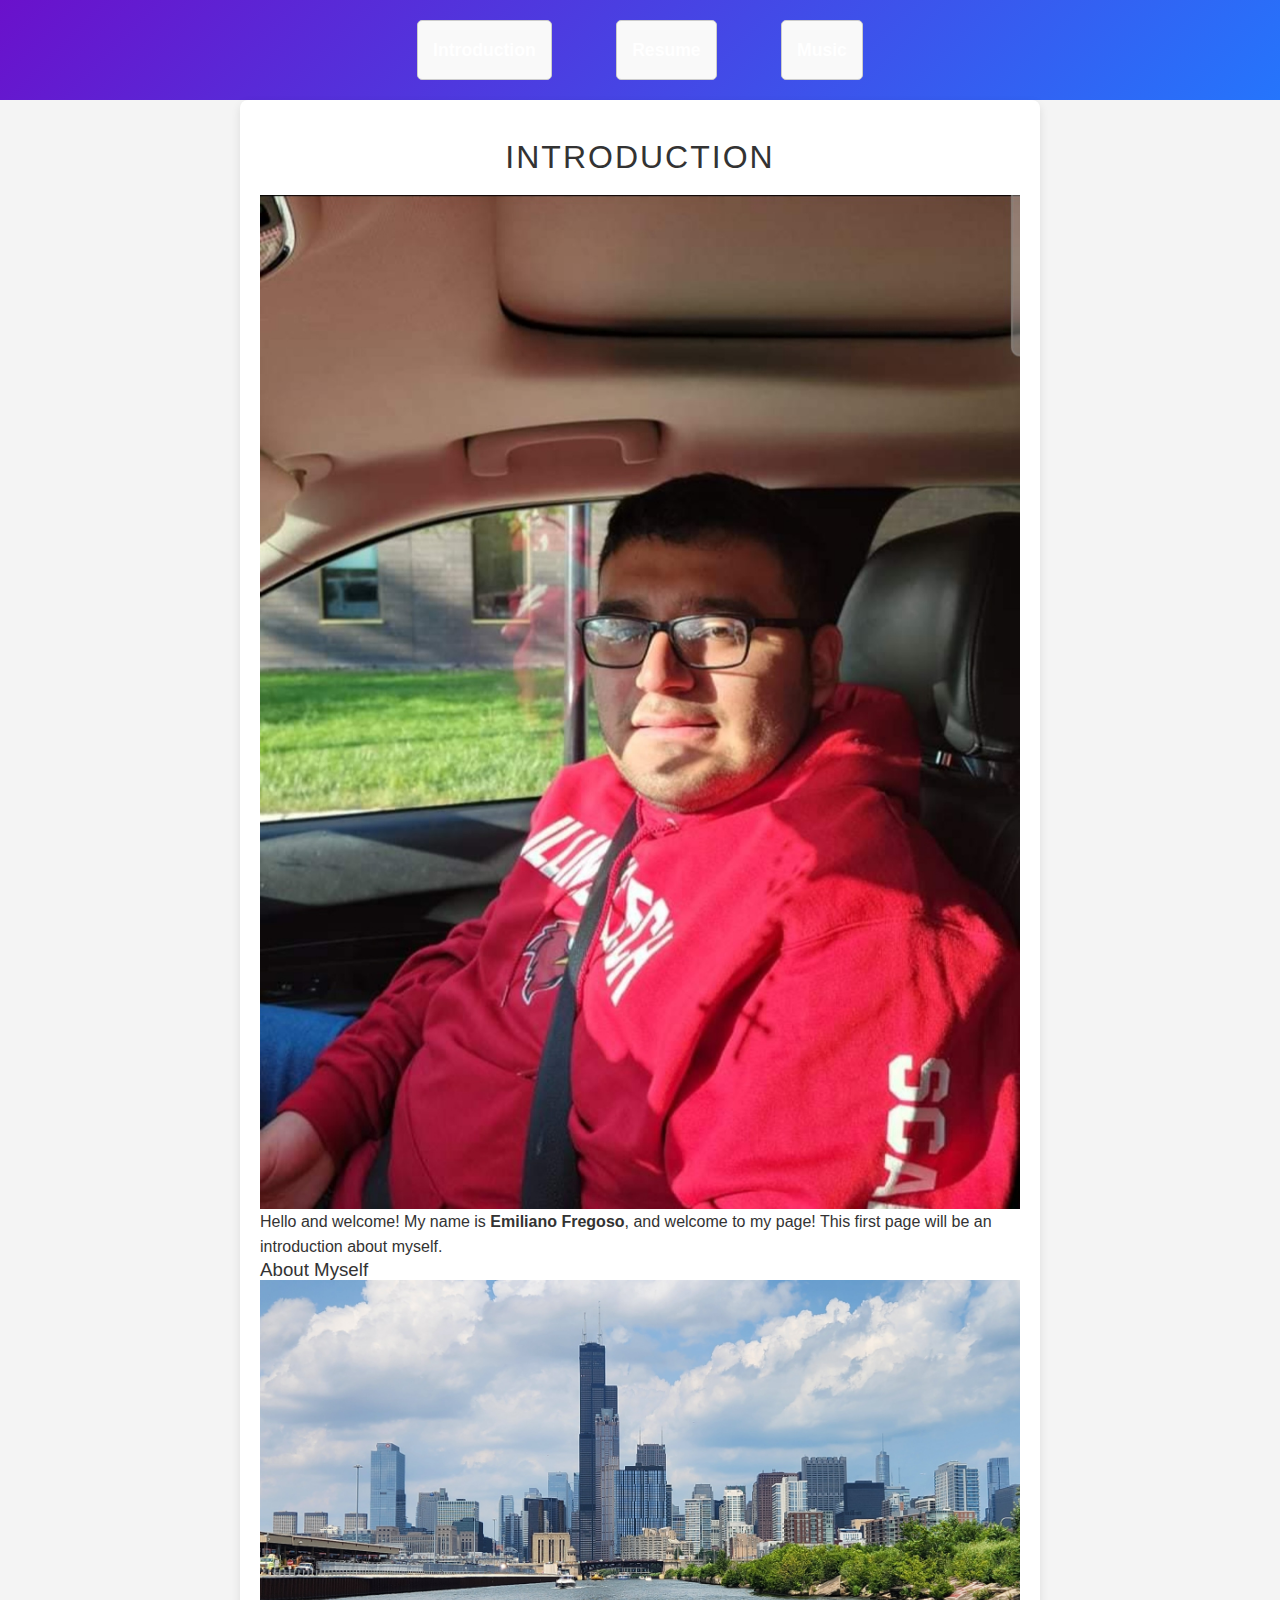
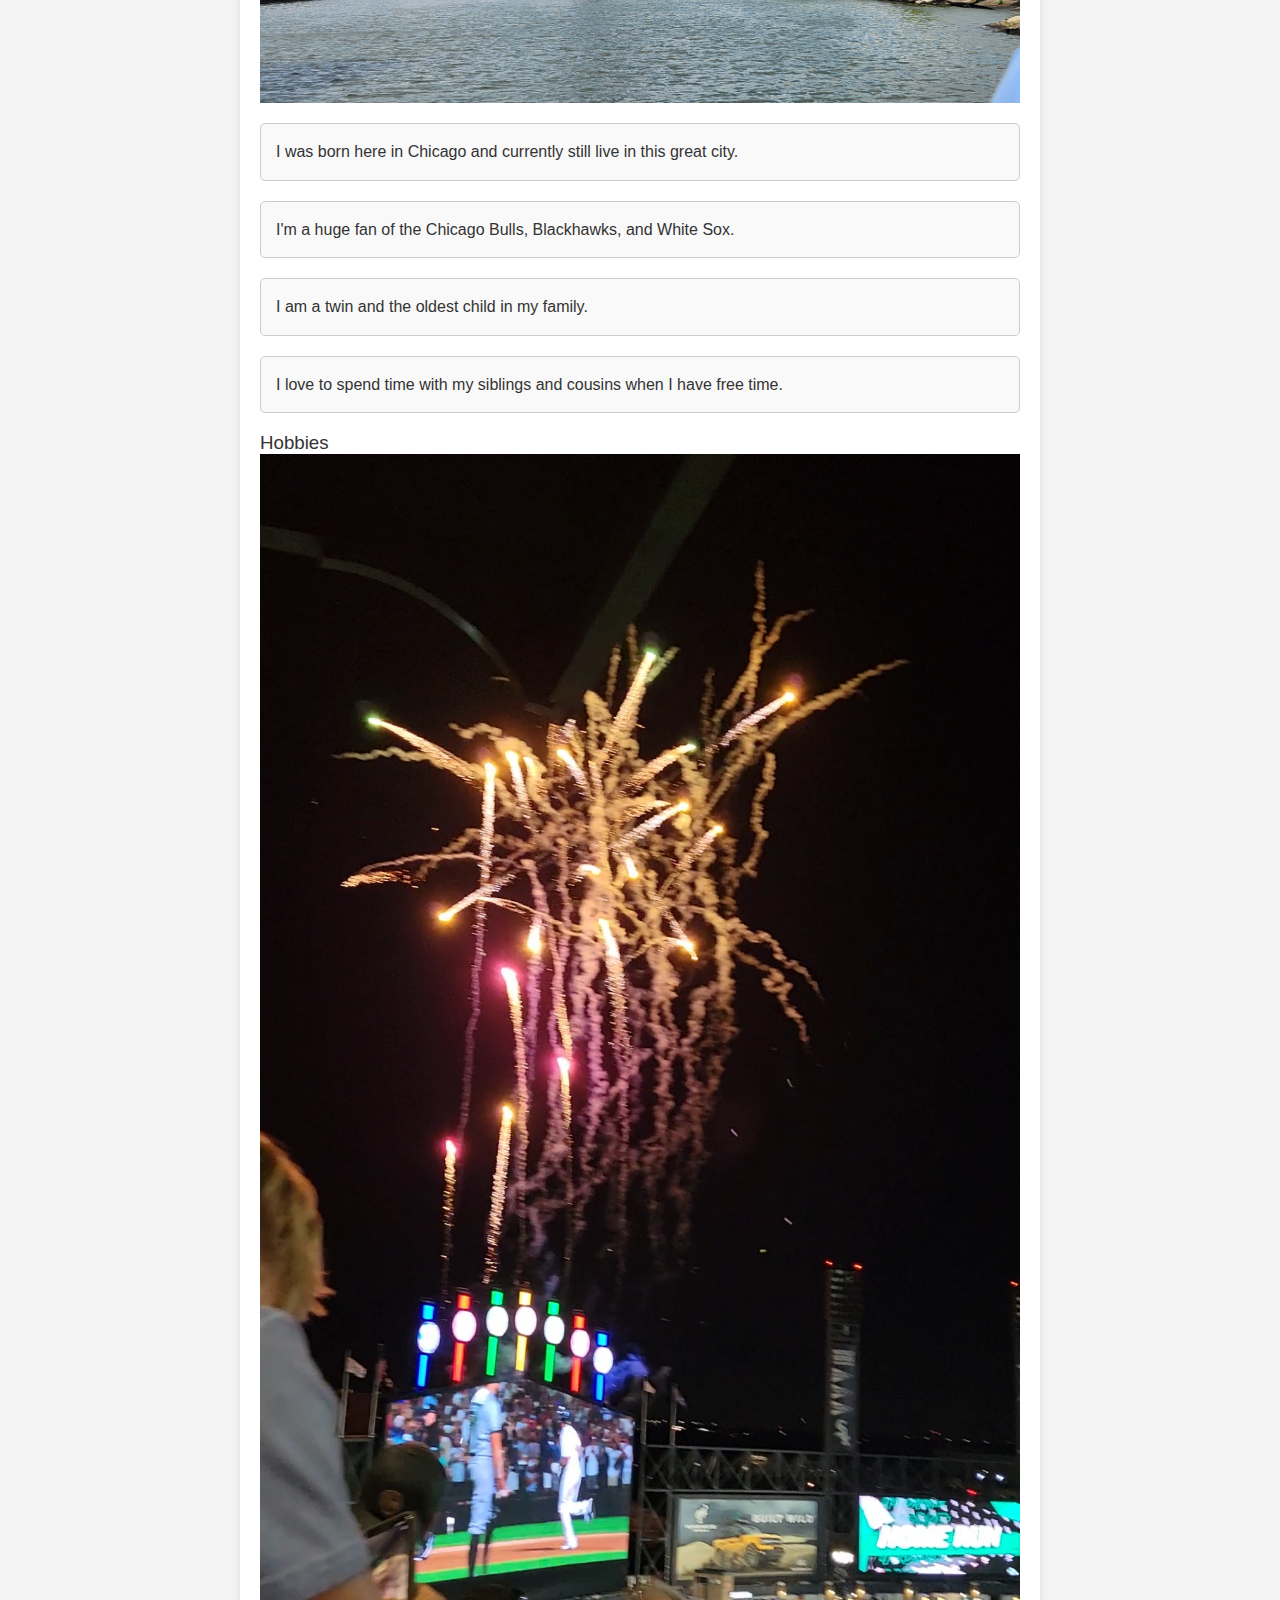
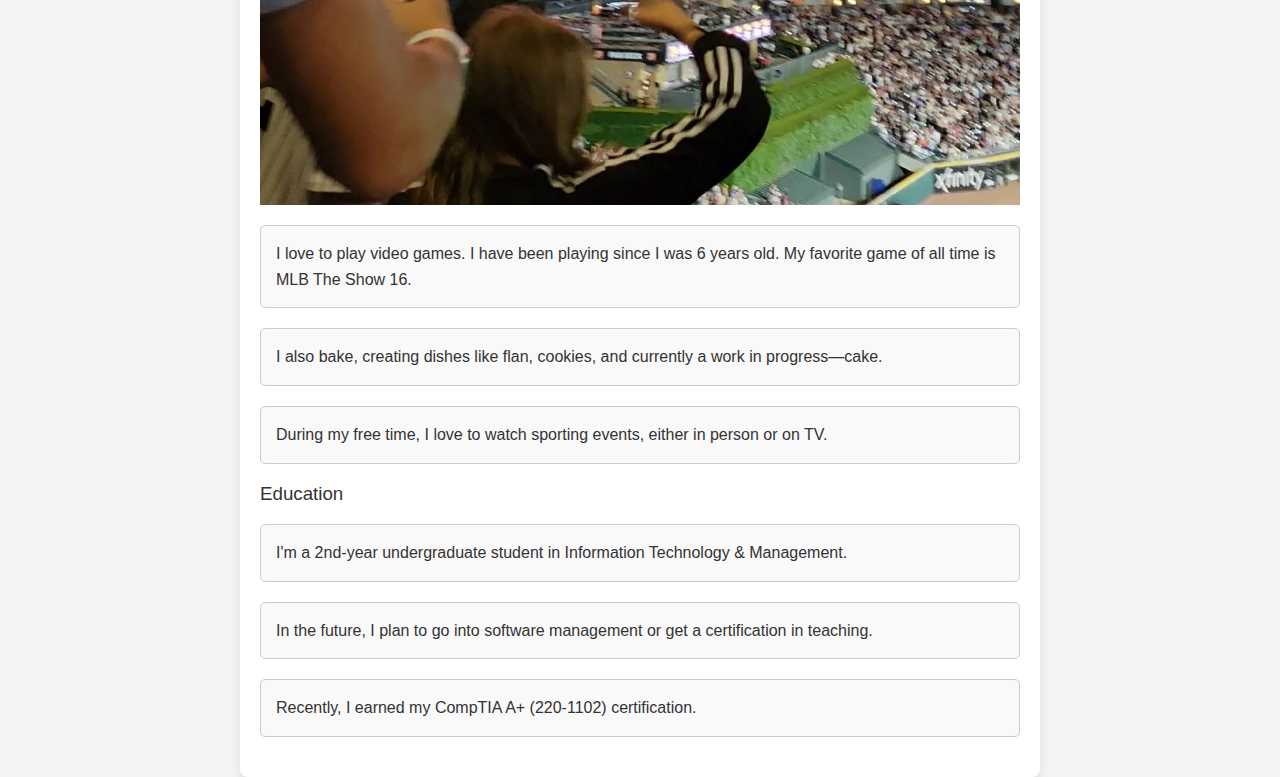
<file: index.html>
<!DOCTYPE html>
<html lang="en">

<head>
  <meta charset="utf-8">
  <title>Introduction</title>
  <meta name="viewport" content="width=device-width, initial-scale=1">
  <link rel="stylesheet" href="css/reset.css">
  <link rel="stylesheet" href="css/style.css">   
</head>

<body>
  <header>
    <nav>
      <ul>
        <li><a href="index.html" title="Introduction">Introduction</a></li>
        <li><a href="resume.html" title="Resume">Resume</a></li>
        <li><a href="video_profile.html" title="Music">Music</a></li>
      </ul>
    </nav>
  </header>

  <main>
    <section>
      <h1>Introduction</h1>
      <div>
        <img src="images/Me.jpg" alt="A portrait of Emiliano Fregoso in the introduction page">
        <p>Hello and welcome! My name is <strong>Emiliano Fregoso</strong>, and welcome to my page! 
          This first page will be an introduction about myself.
        </p>
      </div>
    </section>

    <section>
      <h3>About Myself</h3>
      <div>
        <img src="images/City.jpg" alt="A portrait of Downtown Chicago in the introduction page">
        <ul>
          <li>I was born here in Chicago and currently still live in this great city.</li>
          <li>I'm a huge fan of the Chicago Bulls, Blackhawks, and White Sox.</li>
          <li>I am a twin and the oldest child in my family.</li>
          <li>I love to spend time with my siblings and cousins when I have free time.</li>
        </ul>
      </div>
    </section>

    <section>
      <h3>Hobbies</h3>
      <div>
        <img src="images/Sports.jpg" alt="A portrait of Fireworks at White Sox park in the introduction page">
        <ul>
          <li>I love to play video games. I have been playing since I was 6 years old. My favorite game of all time is MLB The Show 16.</li>
          <li>I also bake, creating dishes like flan, cookies, and currently a work in progress—cake.</li>
          <li>During my free time, I love to watch sporting events, either in person or on TV.</li>
        </ul>
      </div>
    </section>

    <section>
      <h3>Education</h3>
      <ul>
        <li>I'm a 2nd-year undergraduate student in Information Technology & Management.</li>
        <li>In the future, I plan to go into software management or get a certification in teaching.</li>
        <li>Recently, I earned my CompTIA A+ (220-1102) certification.</li>
      </ul>
    </section>
  </main>
</body>
</html>
</file>
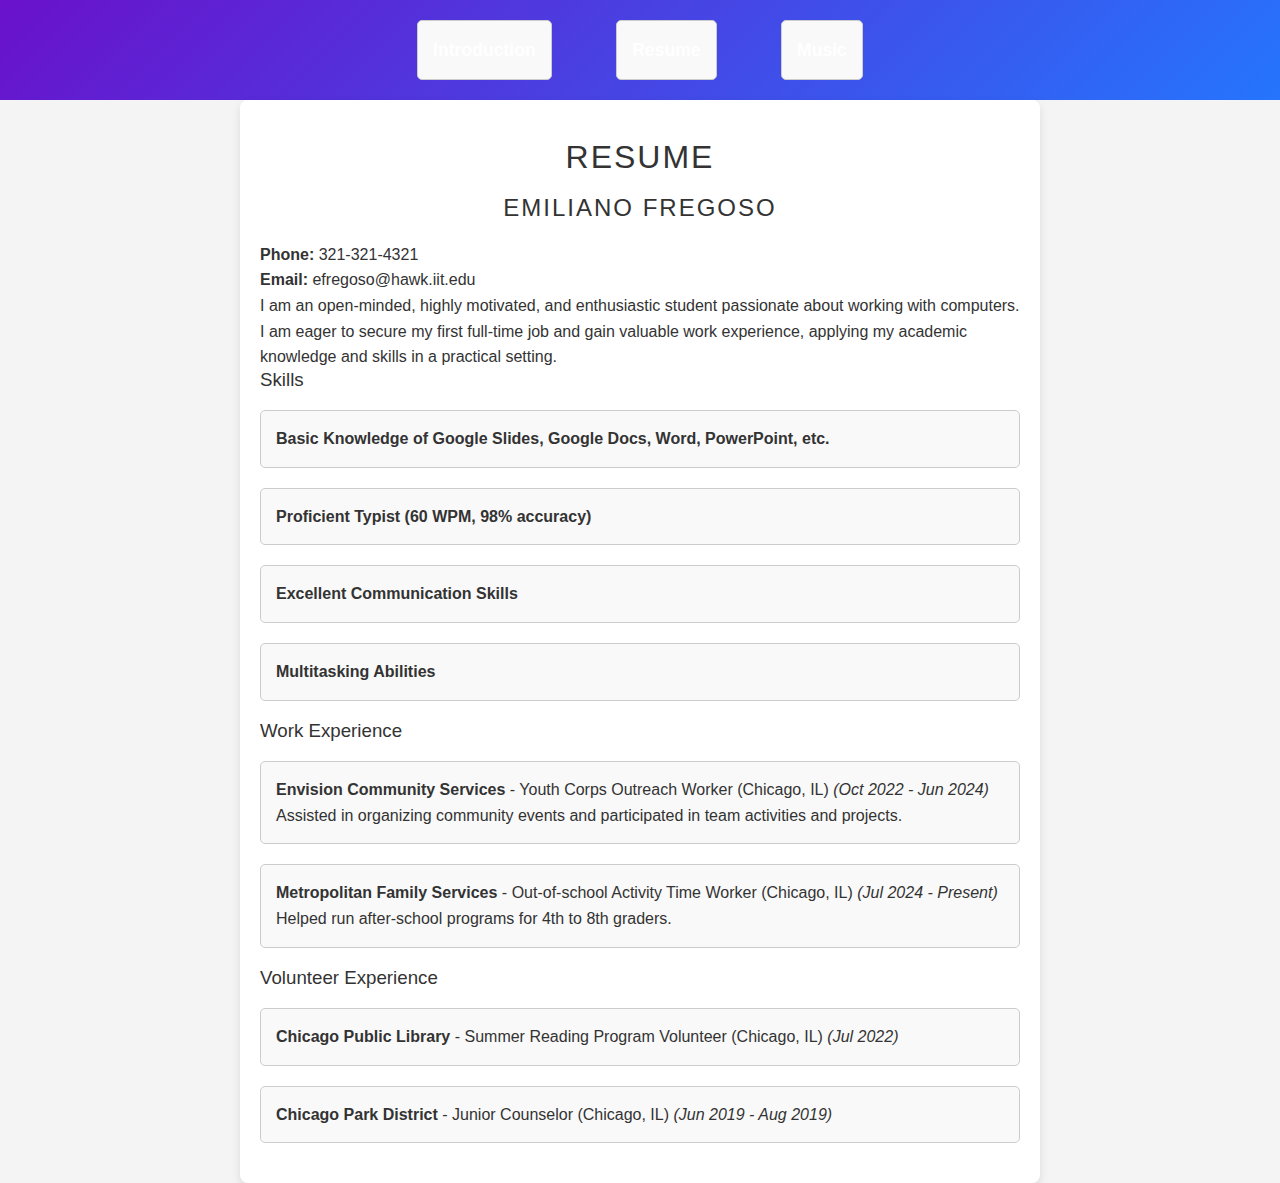
<file: resume.html>
<!DOCTYPE html>
<html lang="en">

<head>
  <meta charset="utf-8">
  <meta name="viewport" content="width=device-width, initial-scale=1.0">
  <meta name="description" content="Resume of Emiliano Fregoso">
  <meta name="keywords" content="resume, Emiliano Fregoso, skills, work experience, volunteer, student">
  <meta name="author" content="Emiliano Fregoso">
  <title>Resume of Emiliano Fregoso</title>
  <link rel="stylesheet" href="css/reset.css"> 
  <link rel="stylesheet" href="css/style.css"> 
</head>

<body>
  <header>
    <nav>
      <ul>
        <li><a href="index.html">Introduction</a></li>
        <li><a href="resume.html">Resume</a></li>
        <li><a href="video_profile.html">Music</a></li>
      </ul>
    </nav>
  </header>

  <main>
    <h1>Resume</h1>

    <section aria-labelledby="contact-info">
      <h2 id="contact-info">Emiliano Fregoso</h2>
      <div>
        <p><strong>Phone:</strong> 321-321-4321</p>
        <p><strong>Email:</strong> <a href="mailto:efregoso@hawk.iit.edu">efregoso@hawk.iit.edu</a></p>
      </div>
      <p>
        I am an open-minded, highly motivated, and enthusiastic student passionate about working with computers. I am eager to secure my first full-time job and gain valuable work experience, applying my academic knowledge and skills in a practical setting.
      </p>
    </section>

    <section aria-labelledby="skills">
      <h3 id="skills">Skills</h3>
      <ul>
        <li><strong>Basic Knowledge of Google Slides, Google Docs, Word, PowerPoint, etc.</strong></li>
        <li><strong>Proficient Typist (60 WPM, 98% accuracy)</strong></li>
        <li><strong>Excellent Communication Skills</strong></li>
        <li><strong>Multitasking Abilities</strong></li>
      </ul>
    </section>

    <section aria-labelledby="work-experience">
      <h3 id="work-experience">Work Experience</h3>
      <ul>
        <li>
          <strong>Envision Community Services</strong> - Youth Corps Outreach Worker (Chicago, IL) <em>(Oct 2022 - Jun 2024)</em>
          <p>Assisted in organizing community events and participated in team activities and projects.</p>
        </li>
        <li>
          <strong>Metropolitan Family Services</strong> - Out-of-school Activity Time Worker (Chicago, IL) <em>(Jul 2024 - Present)</em>
          <p>Helped run after-school programs for 4th to 8th graders.</p>
        </li>
      </ul>
    </section>

    <section aria-labelledby="volunteer-experience">
      <h3 id="volunteer-experience">Volunteer Experience</h3>
      <ul>
        <li><strong>Chicago Public Library</strong> - Summer Reading Program Volunteer (Chicago, IL) <em>(Jul 2022)</em></li>
        <li><strong>Chicago Park District</strong> - Junior Counselor (Chicago, IL) <em>(Jun 2019 - Aug 2019)</em></li>
      </ul>
    </section>
  </main>
</body>
</html>
</file>
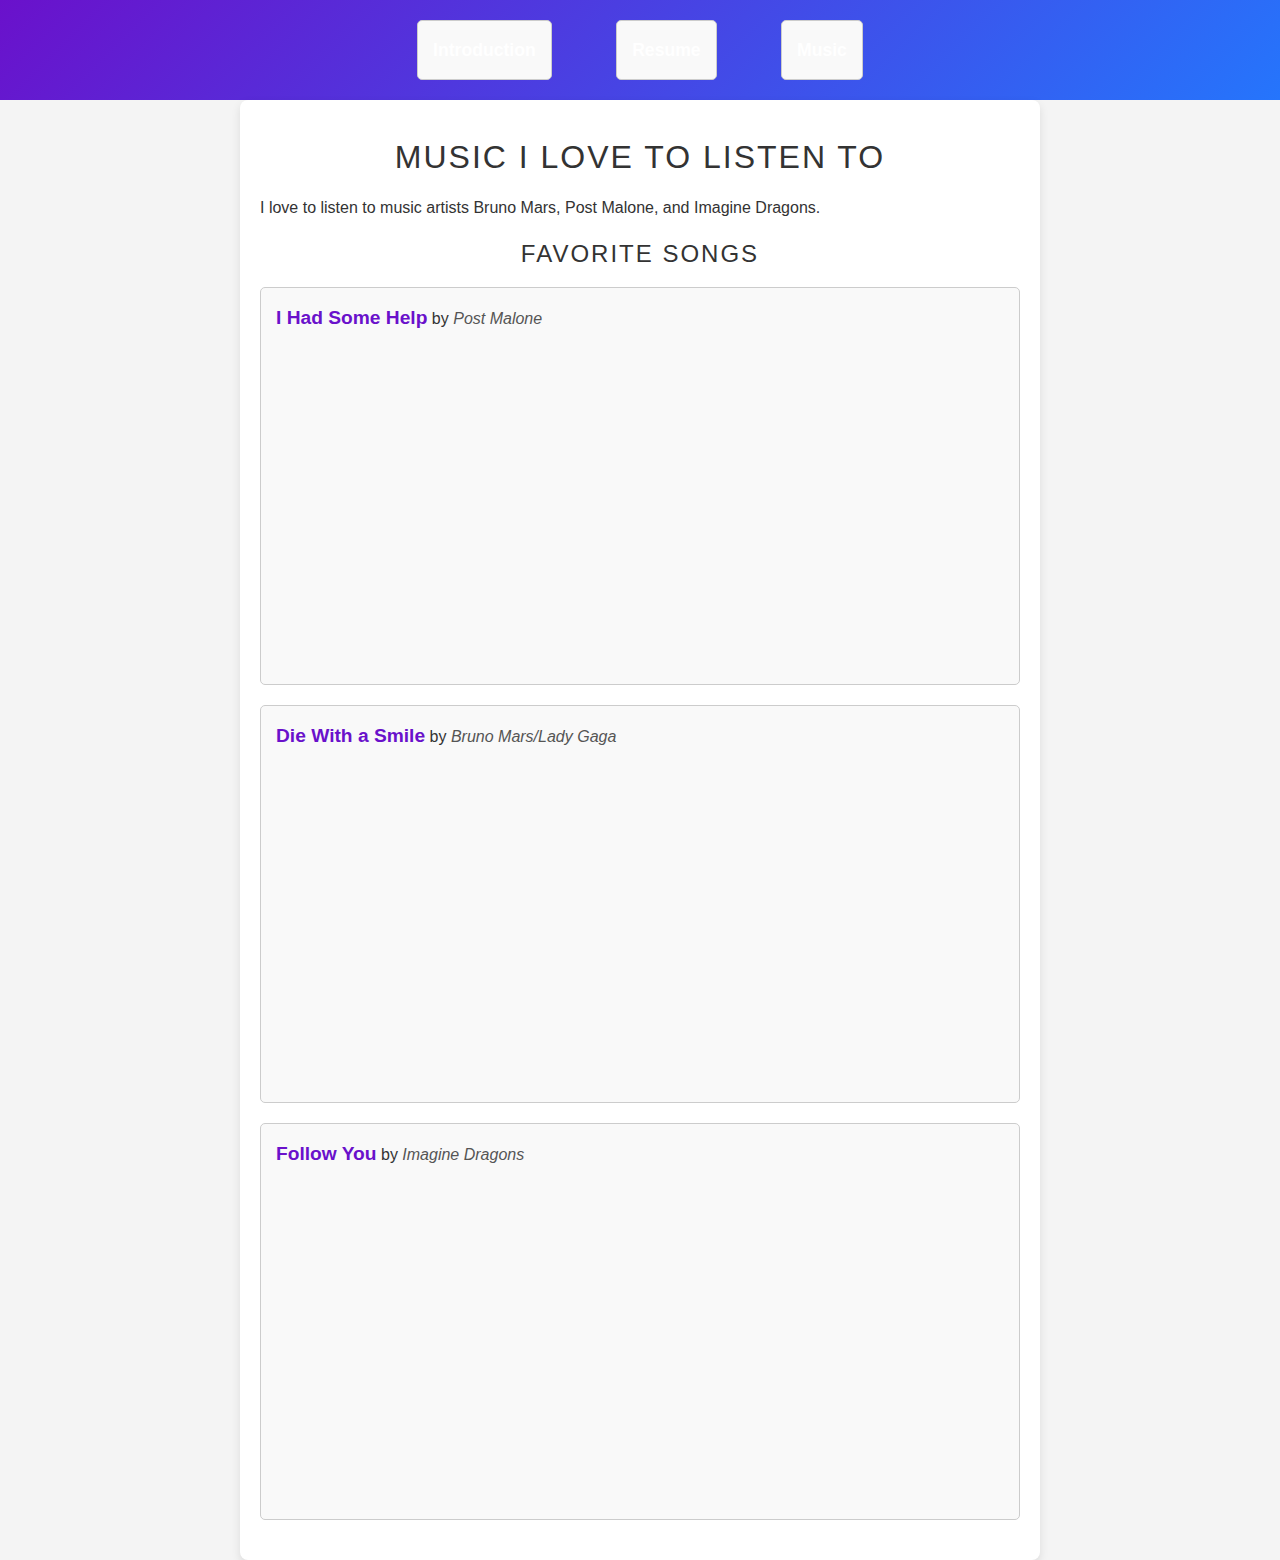
<file: video_profile.html>
<!DOCTYPE html>
<html lang="en">

<head>
  <meta charset="utf-8">
  <title>Music</title>
  <link rel="stylesheet" href="css/reset.css"> 
  <link rel="stylesheet" href="css/style.css"> 
</head>

<body>
  <header>
    <nav>
      <ul>
        <li><a href="index.html" title="Introduction">Introduction</a></li>
        <li><a href="resume.html" title="Resume">Resume</a></li>
        <li><a href="video_profile.html" title="Music">Music</a></li>
      </ul>
    </nav>
  </header>

  <main>
    <section>
      <h1>Music I Love to Listen To</h1>
      <p>I love to listen to music artists Bruno Mars, Post Malone, and Imagine Dragons.</p>
    </section>

    <section>
      <h2>Favorite Songs</h2>
      <ul>
        <li>
          <span class="song-title">I Had Some Help</span> by <span class="artist-name">Post Malone</span>
          <iframe src="https://www.youtube.com/embed/4QIZE708gJ4" 
              title="I Had Some Help by Post Malone" 
              allow="accelerometer; autoplay; clipboard-write; encrypted-media; gyroscope; picture-in-picture" 
              allowfullscreen>
          </iframe>
        </li>

        <li>
          <span class="song-title">Die With a Smile</span> by <span class="artist-name">Bruno Mars/Lady Gaga</span>
          <iframe src="https://www.youtube.com/embed/kPa7bsKwL-c" 
              title="Die With a Smile by Bruno Mars" 
              allow="accelerometer; autoplay; clipboard-write; encrypted-media; gyroscope; picture-in-picture" 
              allowfullscreen>
          </iframe>
        </li>

        <li>
          <span class="song-title">Follow You</span> by <span class="artist-name">Imagine Dragons</span>
          <iframe src="https://www.youtube.com/embed/RcWOWgy86o8" 
              title="Follow You by Imagine Dragons" 
              allow="accelerometer; autoplay; clipboard-write; encrypted-media; gyroscope; picture-in-picture" 
              allowfullscreen>
          </iframe>
        </li>
      </ul>
    </section>
  </main>

</body>
</html>
</file>
<file: css/style.css>
/* General Styles */
body {
    font-family: 'Arial', sans-serif;
    line-height: 1.6;
    margin: 0;
    padding: 0;
    background-color: #f4f4f4; /* Light background for contrast */
    color: #333; /* Dark text for readability */
}

header {
    background: linear-gradient(135deg, #6a11cb, #2575fc); /* Gradient background */
    color: #fff;
    padding: 20px 0; /* Increased padding for a bolder look */
}

nav {
    text-align: center; /* Center the navigation bar */
}

nav ul {
    list-style: none;
    padding: 0;
    margin: 0; /* Remove default margin for the ul */
}

nav ul li {
    display: inline-block; /* Use inline-block for better spacing control */
    margin: 0 30px; /* Increased margin between links */
}

nav ul li a {
    color: #fff;
    text-decoration: none;
    font-weight: bold; /* Bold font for links */
    font-size: 1.1em; /* Slightly larger font size */
    transition: color 0.3s ease, transform 0.2s; /* Smooth transition for hover effect */
}

nav ul li a:hover {
    color: #ffeb3b; /* Bright color on hover */
    transform: scale(1.05); /* Slightly enlarge the text on hover */
}

h1, h2 {
    text-align: center;
    margin: 20px 0;
    text-transform: uppercase; /* Uppercase for headings */
    letter-spacing: 2px; /* Space between letters for a classy look */
}

main {
    max-width: 800px;
    margin: auto;
    padding: 20px;
    background: #fff; /* White background for the main content */
    border-radius: 8px; /* Rounded corners */
    box-shadow: 0 4px 10px rgba(0, 0, 0, 0.1); /* Subtle shadow for depth */
}

ul {
    padding: 0;
}

ul li {
    margin: 20px 0;
    border: 1px solid #ccc; /* Light border for separation */
    border-radius: 5px;
    padding: 15px; /* Increased padding */
    background-color: #f9f9f9; /* Soft background for song entries */
    transition: transform 0.2s, box-shadow 0.2s; /* Transition effects */
}

ul li:hover {
    transform: translateY(-5px); /* Lift effect on hover */
    box-shadow: 0 6px 15px rgba(0, 0, 0, 0.2); /* Enhanced shadow on hover */
}

.song-title {
    font-weight: bold;
    font-size: 1.2em; /* Larger font for song titles */
    color: #6a11cb; /* Color for song titles */
}

.artist-name {
    font-style: italic;
    color: #555; /* Darker shade for artist names */
}

iframe {
    display: block;
    margin: 10px auto;
    width: 100%; /* Ensure the video takes full width */
    max-width: 560px; /* Constrain the maximum width */
    height: 315px; /* Maintain a good aspect ratio */
    border-radius: 5px; /* Rounded corners */
    border: none; /* Remove border for cleaner look */
    transition: transform 0.2s; /* Transition for scaling effect */
}

iframe:hover {
    transform: scale(1.05); /* Slight zoom on hover */
}
</file>
